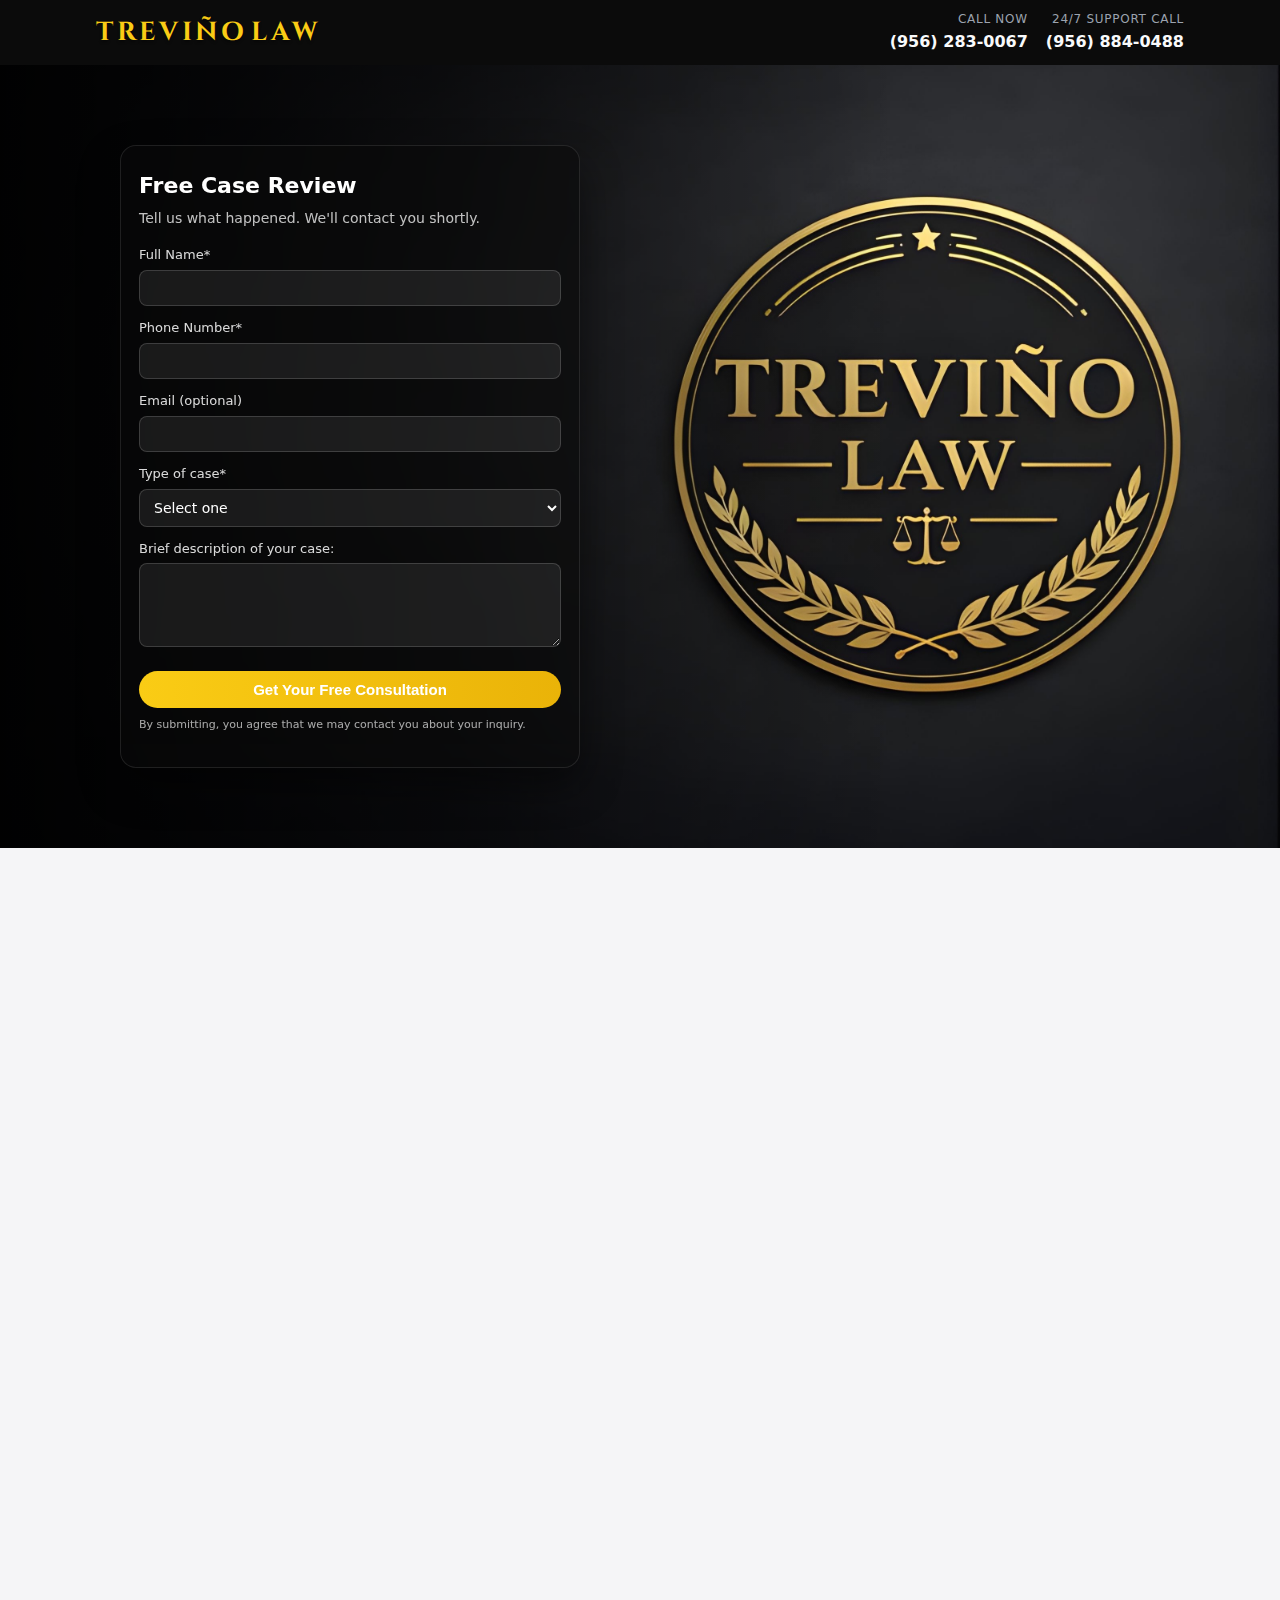
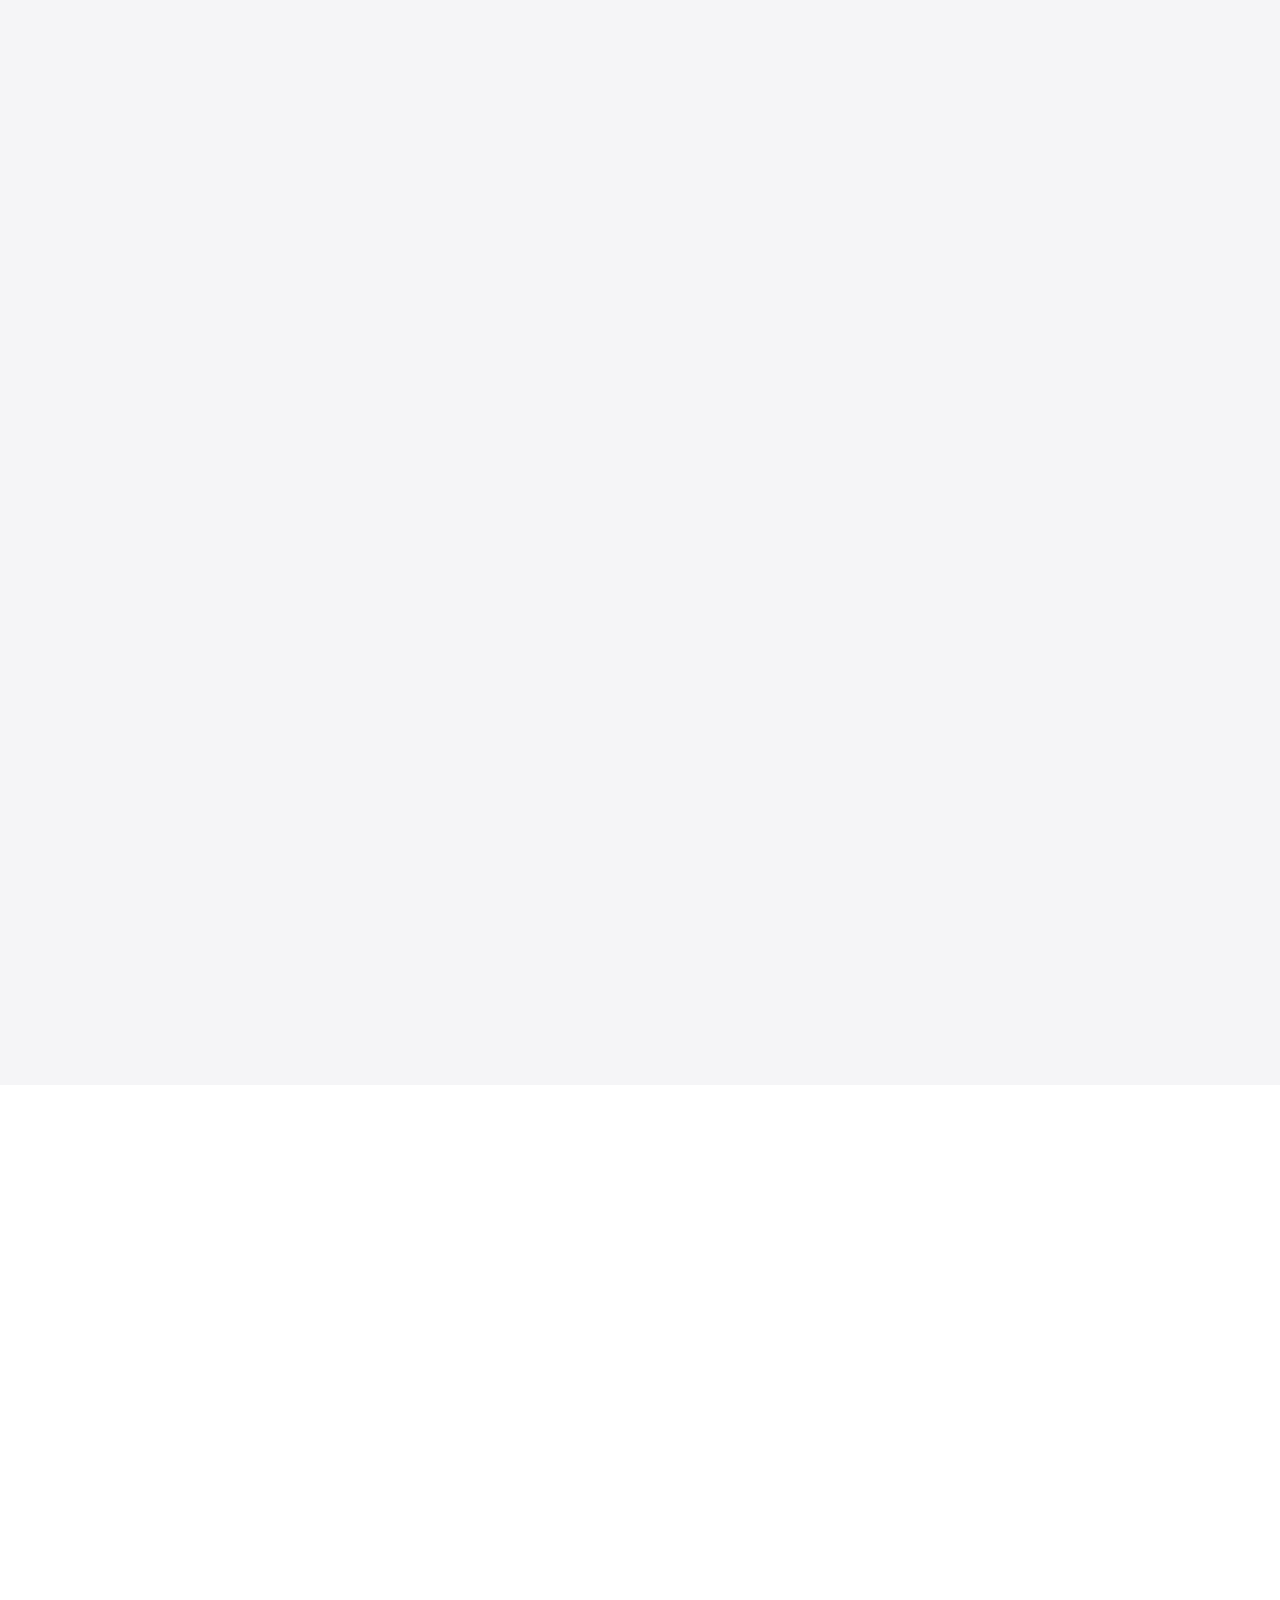
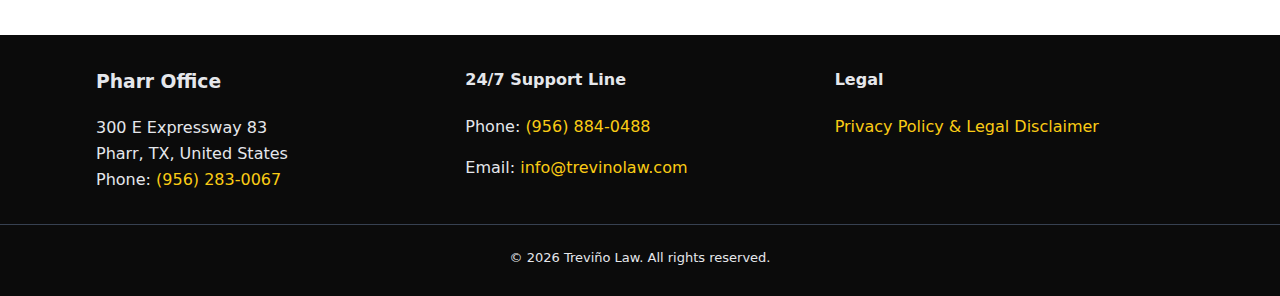
<file: index.html>
<!-- index.html -->
<!DOCTYPE html>
<html lang="en">
<head>
  <meta charset="UTF-8" />
  <meta name="viewport" content="width=device-width, initial-scale=1.0" />
  <title>Treviño Law – Personal Injury, Criminal Defense & Family Law</title>

  <!-- Google Font for logo -->
  <link rel="preconnect" href="https://fonts.googleapis.com" />
  <link rel="preconnect" href="https://fonts.gstatic.com" crossorigin />
  <link
    href="https://fonts.googleapis.com/css2?family=Cinzel:wght@600;700&display=swap"
    rel="stylesheet"
  />

  <!-- AOS (Animate On Scroll) CSS -->
  <link rel="stylesheet" href="https://unpkg.com/aos@2.3.1/dist/aos.css" />

  <link rel="stylesheet" href="styles.css" />
  <script src="https://js.hcaptcha.com/1/api.js" async defer></script>
</head>

<body id="top">
  <!-- Top Bar -->
  <header class="top-bar">
    <div class="container top-bar-inner">
      <div class="logo">
        <a href="#top" class="logo-link" aria-label="Treviño Law home">
          <span class="logo-word">Treviño</span>
          <span class="logo-word">Law</span>
        </a>
      </div>

      <div class="top-bar-contact">
        <div class="contact-item">
          <span class="label">Call Now</span>
          <a href="tel:9562830067">(956) 283-0067</a>
        </div>

        <div class="contact-item">
          <span class="label">24/7 Support Call</span>
          <a href="tel:9568840488">(956) 884-0488</a>
        </div>
      </div>
    </div>
  </header>

  <!-- Hero Section -->
  <section class="hero" aria-label="Hero">
    <div class="container hero-inner">
      <div class="hero-form-card" data-aos="fade-left">
        <h2>Free Case Review</h2>
        <p class="hero-form-subtitle">
          Tell us what happened. We&apos;ll contact you shortly.
        </p>

        <form
          class="hero-form"
          id="contactForm"
          action="https://formspree.io/f/xdaaajjz"
          method="POST"
        >
          <input type="hidden" name="_subject" value="New Free Case Review (Treviño Law website)" />
          <!-- Use a relative path so it works on any domain -->
          <input type="hidden" name="_next" value="/thank-you.html" />
          <input type="text" name="_gotcha" style="display:none" tabindex="-1" autocomplete="off" />

          <div class="form-group">
            <label for="name">Full Name*</label>
            <input type="text" id="name" name="name" required />
          </div>

          <div class="form-group">
            <label for="phone">Phone Number*</label>
            <input type="tel" id="phone" name="phone" required />
          </div>

          <div class="form-group">
            <label for="email">Email (optional)</label>
            <input type="email" id="email" name="_replyto" />
          </div>

          <!-- UPDATED DROPDOWN -->
          <div class="form-group">
            <label for="caseType">Type of case*</label>
            <select id="caseType" name="caseType" required>
              <option value="">Select one</option>

              <optgroup label="Personal Injury / Civil">
                <option value="car-accident">Car Accident</option>
                <option value="truck-accident">Truck Accident (18-wheeler/commercial)</option>
                <option value="motorcycle-accident">Motorcycle Accident</option>
                <option value="rideshare-accident">Rideshare Accident (Uber/Lyft)</option>
                <option value="pedestrian-injury">Pedestrian Injury</option>
                <option value="bicycle-accident">Bicycle Accident</option>
                <option value="bus-transit-accident">Bus / Transit Accident</option>
                <option value="wrongful-death">Wrongful Death</option>
                <option value="slip-fall">Slip &amp; Fall / Premises Liability</option>
                <option value="dog-bite">Dog Bites / Animal Attacks</option>
                <option value="workplace-injury">Workplace Injury / Third-Party Claim</option>
                <option value="construction-injury">Construction Site Injury</option>
              </optgroup>

              <optgroup label="Criminal Defense">
                <option value="dwi-dui">DWI / DUI</option>
                <option value="drug-possession">Drug Possession</option>
                <option value="drug-paraphernalia">Drug Paraphernalia</option>
                <option value="drug-distribution">Drug Distribution / Intent to Deliver</option>
                <option value="assault">Assault</option>
                <option value="aggravated-assault">Aggravated Assault</option>
                <option value="domestic-violence">Domestic Violence Allegations</option>
                <option value="sexual-assault">Sexual Assault / Indecency Allegations</option>
                <option value="theft-shoplifting">Theft / Shoplifting</option>
                <option value="burglary">Burglary</option>
                <option value="robbery">Robbery</option>
                <option value="weapons-charges">Weapons Charges / Unlawful Carry</option>
                <option value="arson">Arson</option>
                <option value="probation-violation">Probation Violation / Revocation</option>
                <option value="warrants-bond">Outstanding Warrants / Bond Hearings</option>
              </optgroup>

              <optgroup label="Family Law">
                <option value="child-custody">Child Custody / Conservatorship</option>
                <option value="divorce-separation">Divorce / Separation</option>
                <option value="child-support">Child Support (Establish/Modify/Enforce)</option>
              </optgroup>

              <optgroup label="Other">
                <option value="other">Other / Not sure</option>
              </optgroup>
            </select>
          </div>

          <div class="form-group">
            <label for="message">Brief description of your case:</label>
            <textarea id="message" name="message" rows="4"></textarea>
          </div>

          <div class="h-captcha" data-sitekey="86ba1f68-6592-49aa-8764-4836e9c23264"></div>

          <button type="submit" class="btn-primary">Get Your Free Consultation</button>

          <p class="form-disclaimer">
            By submitting, you agree that we may contact you about your inquiry.
          </p>
        </form>
      </div>
    </div>
  </section>

  <!-- About (above Practice Areas) -->
  <section class="about" aria-label="About">
    <div class="container about-inner" data-aos="fade-up">
      <div class="about-text">
        <h2>About Treviño Law</h2>
        <p>
          Treviño Law is committed to standing up for individuals and families during life’s
          most challenging moments. The firm provides dedicated legal representation for clients
          who have been injured due to negligence, as well as those facing criminal charges at
          the state or federal level.
        </p>
        <p>
          At Treviño Law, every client receives personal attention, honest guidance, and a
          strong advocate who is prepared to fight for their rights from start to finish.
        </p>
        <a href="#top" class="btn-secondary">Schedule Your Free Consultation</a>
      </div>

      <div class="about-photo">
        <img src="assets/mr_trev/mrtrevino.jpg" alt="Attorney Gregorio Treviño" />
      </div>
    </div>
  </section>

  <!-- Practice Areas -->
  <section class="practice-areas" aria-label="Practice areas">
    <div class="container" data-aos="fade-up">
      <div class="practice-header">
        <h2>Types of Cases We Handle</h2>
      </div>

      <div class="cards-grid">
        <div class="card">
          <img src="assets/grid_cards/car_accident.png" alt="Car accident" />
          <h3>Car Accidents</h3>
          <p>Collisions involving passenger vehicles of all kinds.</p>
        </div>

        <div class="card">
          <img src="assets/grid_cards/truck18.png" alt="Truck accident" />
          <h3>Truck Accidents</h3>
          <p>Crashes involving 18-wheelers and commercial trucks.</p>
        </div>

        <div class="card">
          <img src="assets/grid_cards/drug.png" alt="Motorcycle accident" />
          <h3>Drug Possession</h3>
          <p>Defense for drug possession, paraphernalia, and controlled substance charges.</p>
        </div>

        <div class="card">
          <img src="assets/grid_cards/assault.png" alt="Rideshare accident" />
          <h3>Assault</h3>
          <p>Representation for assault allegations, from misdemeanor claims to aggravated charges.</p>
        </div>

        <div class="card">
          <img src="assets/grid_cards/DWI.png" alt="DWI" />
          <h3>DWI</h3>
          <p>Defense for DWI and alcohol-related driving charges.</p>
        </div>

        <div class="card">
          <img src="assets/grid_cards/child_support.png" alt="Pedestrian accident" />
          <h3>Child Custody/Child Support</h3>
          <p>Representation on custody, visitation, child support, and modifications.</p>
        </div>

        <div class="card">
          <img src="assets/grid_cards/domestic_violence.png" alt="Bus accident" />
          <h3>Domestic Violence</h3>
          <p>Defense for family violence accusations and help navigating protective orders.</p>
        </div>

        <div class="card">
          <img src="assets/grid_cards/workplace.png" alt="Workplace accident" />
          <h3>Workplace Accidents</h3>
          <p>On-the-job injuries caused by unsafe conditions.</p>
        </div>

        <div class="card">
          <img src="assets/grid_cards/weapons.png" alt="Construction accident" />
          <h3>Weapons Charge</h3>
          <p>Defense for weapons-related charges, unlawful carry allegations, and enhancements.</p>
        </div>

        <div class="card">
          <img src="assets/grid_cards/slipfall.png" alt="Slip and fall case" />
          <h3>Slip and Fall / Premises Liability</h3>
          <p>Injuries caused by unsafe or hazardous conditions.</p>
        </div>

        <div class="card">
          <img src="assets/grid_cards/wrongfuldeath.png" alt="Wrongful death case" />
          <h3>Wrongful Death</h3>
          <p>Claims brought by families who lost a loved one.</p>
        </div>

        <div class="card">
          <img src="assets/grid_cards/other.png" alt="Other injury cases" />
          <h3>Other Injury Cases</h3>
          <p>Any other accident or injury caused by negligence.</p>
        </div>
      </div>

      <p class="practice-hint">On mobile, swipe to see more →</p>
    </div>
  </section>

  <!-- Map -->
  <section class="map" aria-label="Map">
    <div class="container">
      <div class="map-embed">
        <iframe
          title="Treviño Law location"
          src="https://www.google.com/maps/embed?pb=!1m18!1m12!1m3!1d2482.9809750195304!2d-98.17899423662675!3d26.20544212662599!2m3!1f0!2f0!3f0!3m2!1i1024!2i768!4f13.1!3m3!1m2!1s0x8665a12ad181be07%3A0x4113a3a9bf7ce27e!2sLaw%20Office%20Of%20Gregorio%20Trevi%C3%B1o!5e0!3m2!1sen!2sus!4v1763397174100!5m2!1sen!2sus"
          allowfullscreen=""
          loading="lazy"
          referrerpolicy="no-referrer-when-downgrade">
        </iframe>
      </div>
    </div>
  </section>

  <!-- Footer / Contact -->
  <footer class="footer" id="contact">
    <div class="container footer-inner">
      <div class="footer-col">
        <h3>Pharr Office</h3>
        <p>
          300 E Expressway 83<br />
          Pharr, TX, United States<br />
          Phone: <a href="tel:9562830067">(956) 283-0067</a>
        </p>
      </div>

      <div class="footer-col">
        <h4>24/7 Support Line</h4>
        <p>Phone: <a href="tel:9568840488">(956) 884-0488</a></p>
        <p>Email: <a href="mailto:info@trevinolaw.com">info@trevinolaw.com</a></p>
      </div>

      <div class="footer-col">
        <h4>Legal</h4>
        <p>
          <a href="privacy-policy.html" class="footer-link">
            Privacy Policy & Legal Disclaimer
          </a>
        </p>
      </div>
    </div>

    <div class="footer-bottom">
      <p>© <span id="year"></span> Treviño Law. All rights reserved.</p>
    </div>
  </footer>

  <!-- AOS JS -->
  <script src="https://unpkg.com/aos@2.3.1/dist/aos.js"></script>
  <script src="main.js"></script>
  <script>
    AOS.init({ duration: 800, once: true });
    document.getElementById("year").textContent = new Date().getFullYear();
  </script>
</body>
</html>
</file>
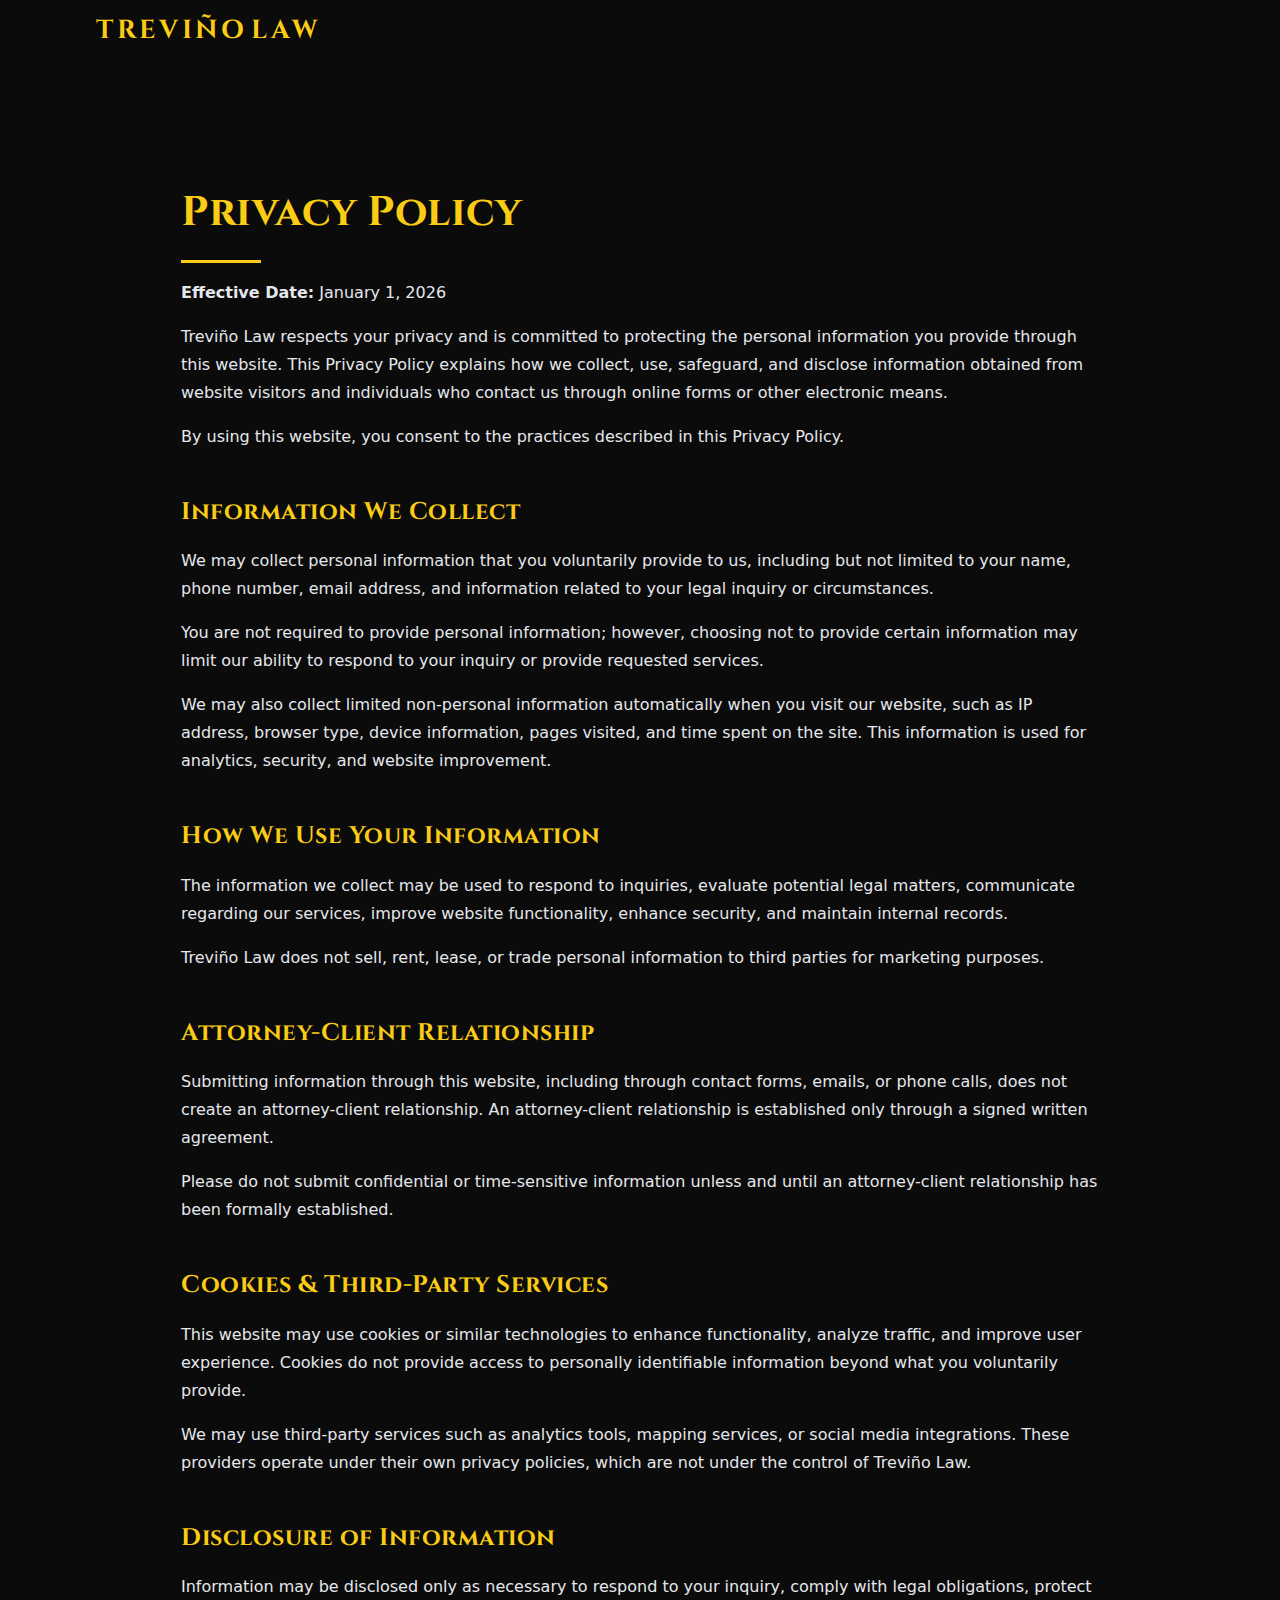
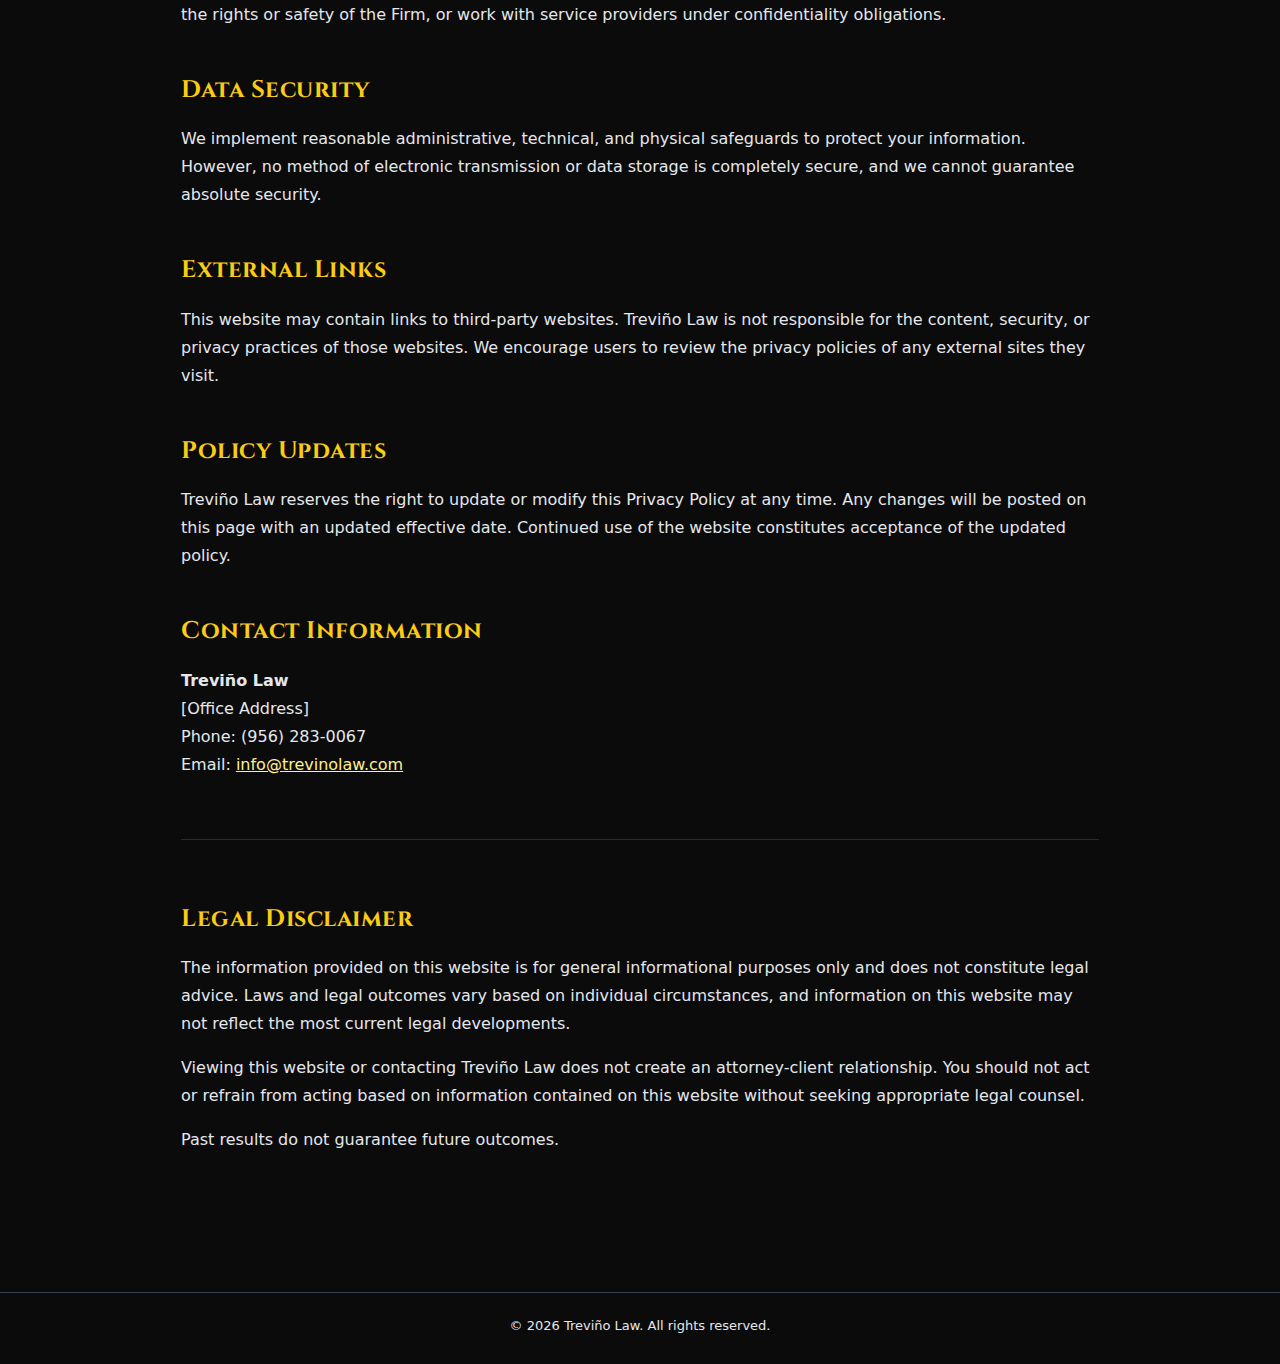
<file: privacy-policy.html>
<!DOCTYPE html>
<html lang="en">
<head>
  <meta charset="UTF-8" />
  <meta name="viewport" content="width=device-width, initial-scale=1.0" />
  <title>Privacy Policy | Treviño Law</title>

  <!-- Google Font for logo -->
  <link rel="preconnect" href="https://fonts.googleapis.com" />
  <link rel="preconnect" href="https://fonts.gstatic.com" crossorigin />
  <link
    href="https://fonts.googleapis.com/css2?family=Cinzel:wght@600;700&display=swap"
    rel="stylesheet"
  />

  <link rel="stylesheet" href="styles.css" />
</head>

<body>

  <!-- Header -->
  <header class="top-bar">
    <div class="container top-bar-inner">
      <div class="logo">
        <a href="index.html" class="logo-link" aria-label="Treviño Law home">
          <span class="logo-word">Treviño</span>
          <span class="logo-word">Law</span>
        </a>
      </div>
    </div>
  </header>

  <!-- Privacy Policy Content -->
  <section class="legal-page">
    <div class="container">

      <h1>Privacy Policy</h1>
      <p><strong>Effective Date:</strong> January 1, 2026</p>

      <p>
        Treviño Law respects your privacy and is committed to
        protecting the personal information you provide through this website. This Privacy Policy
        explains how we collect, use, safeguard, and disclose information obtained from website
        visitors and individuals who contact us through online forms or other electronic means.
      </p>

      <p>
        By using this website, you consent to the practices described in this Privacy Policy.
      </p>

      <h2>Information We Collect</h2>
      <p>
        We may collect personal information that you voluntarily provide to us, including but not
        limited to your name, phone number, email address, and information related to your legal
        inquiry or circumstances.
      </p>

      <p>
        You are not required to provide personal information; however, choosing not to provide
        certain information may limit our ability to respond to your inquiry or provide requested
        services.
      </p>

      <p>
        We may also collect limited non-personal information automatically when you visit our
        website, such as IP address, browser type, device information, pages visited, and time spent
        on the site. This information is used for analytics, security, and website improvement.
      </p>

      <h2>How We Use Your Information</h2>
      <p>
        The information we collect may be used to respond to inquiries, evaluate potential legal
        matters, communicate regarding our services, improve website functionality, enhance security,
        and maintain internal records.
      </p>

      <p>
        Treviño Law does not sell, rent, lease, or trade personal information to third parties for
        marketing purposes.
      </p>

      <h2>Attorney-Client Relationship</h2>
      <p>
        Submitting information through this website, including through contact forms, emails, or
        phone calls, does not create an attorney-client relationship. An attorney-client relationship
        is established only through a signed written agreement.
      </p>

      <p>
        Please do not submit confidential or time-sensitive information unless and until an
        attorney-client relationship has been formally established.
      </p>

      <h2>Cookies & Third-Party Services</h2>
      <p>
        This website may use cookies or similar technologies to enhance functionality, analyze
        traffic, and improve user experience. Cookies do not provide access to personally identifiable
        information beyond what you voluntarily provide.
      </p>

      <p>
        We may use third-party services such as analytics tools, mapping services, or social media
        integrations. These providers operate under their own privacy policies, which are not under
        the control of Treviño Law.
      </p>

      <h2>Disclosure of Information</h2>
      <p>
        Information may be disclosed only as necessary to respond to your inquiry, comply with legal
        obligations, protect the rights or safety of the Firm, or work with service providers under
        confidentiality obligations.
      </p>

      <h2>Data Security</h2>
      <p>
        We implement reasonable administrative, technical, and physical safeguards to protect your
        information. However, no method of electronic transmission or data storage is completely
        secure, and we cannot guarantee absolute security.
      </p>

      <h2>External Links</h2>
      <p>
        This website may contain links to third-party websites. Treviño Law is not responsible for the
        content, security, or privacy practices of those websites. We encourage users to review the
        privacy policies of any external sites they visit.
      </p>

      <h2>Policy Updates</h2>
      <p>
        Treviño Law reserves the right to update or modify this Privacy Policy at any time. Any
        changes will be posted on this page with an updated effective date. Continued use of the
        website constitutes acceptance of the updated policy.
      </p>

      <h2>Contact Information</h2>
      <p>
        <strong>Treviño Law</strong><br />
        [Office Address]<br />
        Phone: (956) 283-0067<br />
        Email: <a href="mailto:info@trevinolaw.com">info@trevinolaw.com</a>
      </p>

      <hr />

      <h2>Legal Disclaimer</h2>
      <p>
        The information provided on this website is for general informational purposes only and does
        not constitute legal advice. Laws and legal outcomes vary based on individual circumstances,
        and information on this website may not reflect the most current legal developments.
      </p>

      <p>
        Viewing this website or contacting Treviño Law does not create an attorney-client
        relationship. You should not act or refrain from acting based on information contained on
        this website without seeking appropriate legal counsel.
      </p>

      <p>
        Past results do not guarantee future outcomes.
      </p>

    </div>
  </section>

  <!-- Footer -->
  <footer class="footer">
    <div class="footer-bottom">
      <p>© <span id="year"></span> Treviño Law. All rights reserved.</p>
    </div>
  </footer>

  <script>
    document.getElementById("year").textContent = new Date().getFullYear();
  </script>

</body>
</html>
</file>
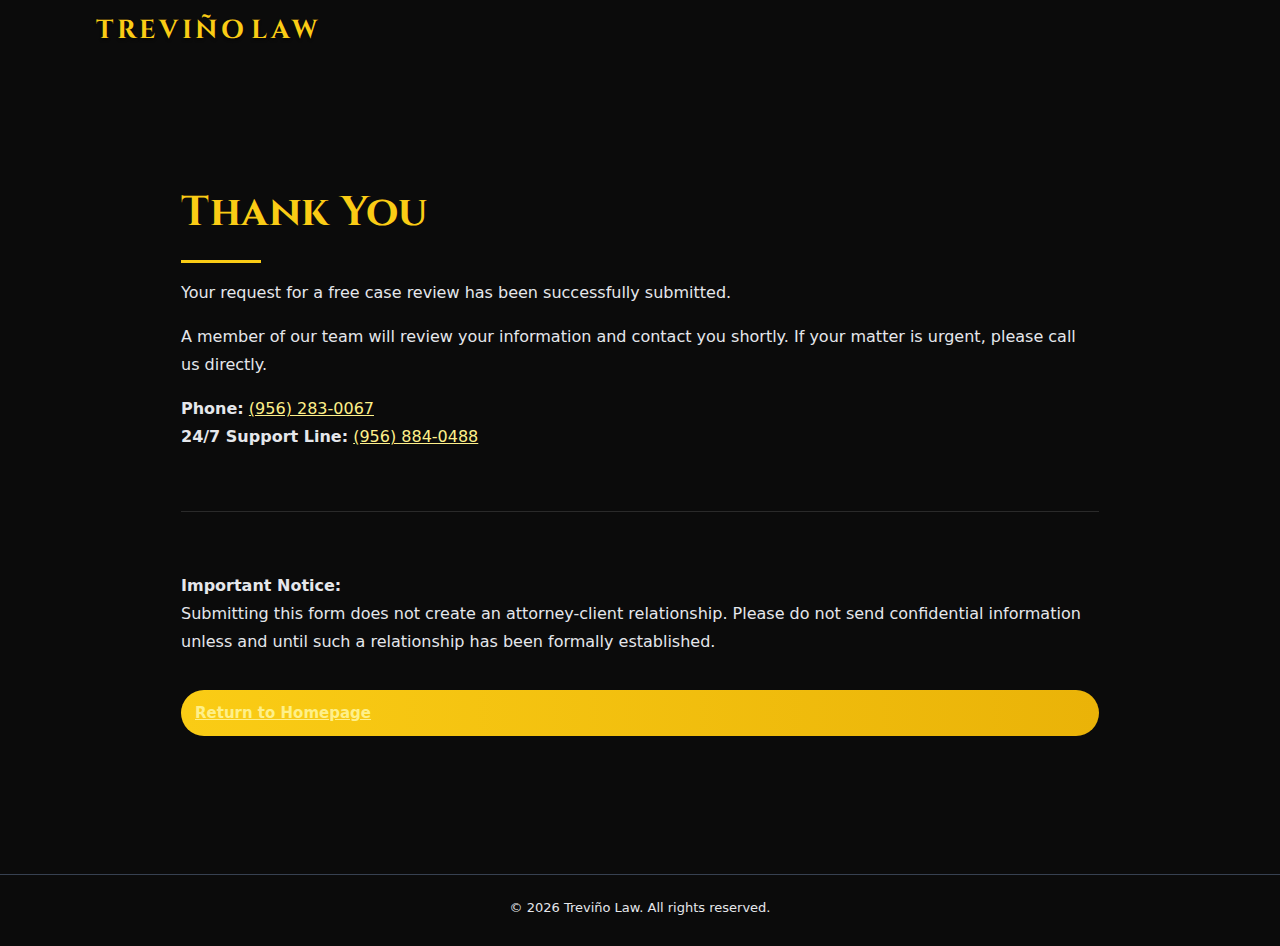
<file: thank-you.html>
<!DOCTYPE html>
<html lang="en">
<head>
  <meta charset="UTF-8" />
  <meta name="viewport" content="width=device-width, initial-scale=1.0" />
  <title>Thank You | Treviño Law</title>

  <!-- Google Font -->
  <link rel="preconnect" href="https://fonts.googleapis.com" />
  <link rel="preconnect" href="https://fonts.gstatic.com" crossorigin />
  <link
    href="https://fonts.googleapis.com/css2?family=Cinzel:wght@600;700&display=swap"
    rel="stylesheet"
  />

  <link rel="stylesheet" href="styles.css" />
</head>

<body>

  <!-- Header -->
  <header class="top-bar">
    <div class="container top-bar-inner">
      <div class="logo">
        <a href="index.html" class="logo-link" aria-label="Treviño Law home">
          <span class="logo-word">Treviño</span>
          <span class="logo-word">Law</span>
        </a>
      </div>
    </div>
  </header>

  <!-- Thank You Content -->
  <section class="legal-page">
    <div class="container">

      <h1>Thank You</h1>

      <p>
        Your request for a free case review has been successfully submitted.
      </p>

      <p>
        A member of our team will review your information and contact you shortly.
        If your matter is urgent, please call us directly.
      </p>

      <p>
        <strong>Phone:</strong> <a href="tel:9562830067">(956) 283-0067</a><br />
        <strong>24/7 Support Line:</strong> <a href="tel:9568840488">(956) 884-0488</a>
      </p>

      <hr />

      <p>
        <strong>Important Notice:</strong><br />
        Submitting this form does not create an attorney-client relationship.
        Please do not send confidential information unless and until such a relationship
        has been formally established.
      </p>

      <p style="margin-top: 30px;">
        <a href="index.html" class="btn-primary">Return to Homepage</a>
      </p>

    </div>
  </section>

  <!-- Footer -->
  <footer class="footer">
    <div class="footer-bottom">
      <p>© <span id="year"></span> Treviño Law. All rights reserved.</p>
    </div>
  </footer>

  <script>
    document.getElementById("year").textContent = new Date().getFullYear();
  </script>

</body>
</html>
</file>
<file: styles.css>
/* styles.css */
:root {
  --bg-light: #f5f5f7;
  --bg-dark: #111827;
  --primary: #FACC15;
  --primary-dark: #EAB308;
  --accent: #FACC15;
  --text-main: #111827;
  --text-muted: #6b7280;
  --card-bg: #ffffff;
  --border-radius-lg: 12px;
  --shadow-soft: 0 18px 40px rgba(15, 23, 42, 0.18);
  --container-width: 1120px;
  --brand-font: "Cinzel", "Times New Roman", serif;
}

/* Global */
*,
*::before,
*::after { box-sizing: border-box; }

body {
  margin: 0;
  font-family: system-ui, -apple-system, BlinkMacSystemFont, "Segoe UI", sans-serif;
  color: var(--text-main);
  background-color: #ffffff;
  line-height: 1.6;
}

a {
  color: var(--primary-dark);
  text-decoration: none;
}
a:hover { text-decoration: underline; }

.container {
  width: 100%;
  max-width: var(--container-width);
  margin: 0 auto;
  padding: 0 16px;
}

/* Top bar */
.top-bar {
  background-color: #0b0b0b;
  color: #f9fafb;
  padding: 10px 0;
}

.top-bar-inner {
  display: flex;
  align-items: center;
  justify-content: space-between;
  gap: 14px;
}

.logo { display: flex; align-items: center; }

.logo-link {
  display: inline-flex;
  align-items: baseline;
  gap: 4px;
  text-decoration: none;
}

.logo-word {
  font-family: var(--brand-font);
  font-weight: 700;
  font-size: 26px;
  letter-spacing: 0.14em;
  text-transform: uppercase;
  color: var(--primary);
  text-shadow: 0 2px 3px rgba(0, 0, 0, 0.45);
}

/* Top-bar contact */
.top-bar-contact {
  display: flex;
  gap: 18px;
  align-items: center;
  justify-content: flex-end;
  text-align: right;
}

.contact-item .label {
  display: block;
  font-size: 12px;
  text-transform: uppercase;
  letter-spacing: 0.06em;
  color: #9ca3af;
}

.contact-item a {
  display: inline-block;
  font-size: 16px;
  font-weight: 600;
  color: #f9fafb;
  text-decoration: none;
}
.contact-item a:hover { text-decoration: underline; }

/* Hero */
.hero {
  position: relative;
  padding: 80px 0;
  background:
    linear-gradient(to right,
      rgba(0,0,0,0.92) 0%,
      rgba(0,0,0,0.55) 35%,
      rgba(0,0,0,0) 70%),
    url("assets/website_logo_background/trevinolaw2upscaled.jpg");
  background-size: cover;
  background-position: center;
  background-repeat: no-repeat;
  color: #ffffff;
}

/* ✅ Desktop: keep form toward the left */
.hero-inner {
  display: flex;
  justify-content: flex-start;
  padding-left: 40px;
}

/* Dark translucent (glass) card */
.hero-form-card {
  max-width: 460px;
  width: 100%;
  background: rgba(10, 10, 10, 0.55);
  color: #f9fafb;
  border-radius: 16px;
  padding: 22px 18px;
  box-shadow: 0 18px 40px rgba(0, 0, 0, 0.45);
  border: 1px solid rgba(255, 255, 255, 0.10);
  backdrop-filter: blur(10px);
  -webkit-backdrop-filter: blur(10px);
}

.hero-form-card h2 {
  margin: 0 0 4px;
  font-size: 22px;
  color: #ffffff;
}

.hero-form-subtitle {
  margin: 0 0 16px;
  font-size: 14px;
  color: rgba(255, 255, 255, 0.75);
}

.hero-form .form-group { margin-bottom: 12px; }

.hero-form label {
  display: block;
  font-size: 13px;
  font-weight: 500;
  margin-bottom: 4px;
  color: rgba(255, 255, 255, 0.85);
}

.hero-form input,
.hero-form select,
.hero-form textarea {
  width: 100%;
  padding: 9px 10px;
  border-radius: 8px;
  font-size: 14px;
  font-family: inherit;
  background: rgba(255, 255, 255, 0.08);
  border: 1px solid rgba(255, 255, 255, 0.16);
  color: #ffffff;
}

.hero-form input::placeholder,
.hero-form textarea::placeholder {
  color: rgba(255, 255, 255, 0.55);
}

.hero-form input:focus,
.hero-form select:focus,
.hero-form textarea:focus {
  outline: 2px solid var(--primary);
  outline-offset: 1px;
  border-color: transparent;
}

.btn-primary {
  display: inline-block;
  width: 100%;
  padding: 10px 14px;
  border-radius: 999px;
  border: none;
  background: linear-gradient(to right, var(--primary), var(--primary-dark));
  color: #fff;
  font-weight: 600;
  font-size: 15px;
  cursor: pointer;
  margin-top: 4px;
}
.btn-primary:hover { filter: brightness(1.05); }

a.btn-primary,
a.btn-primary:visited { color: #fff; }

.form-disclaimer {
  font-size: 11px;
  color: rgba(255, 255, 255, 0.65);
  margin-top: 8px;
}

/* Sections */
section { padding: 50px 0; }
section h2 { font-size: 24px; margin-bottom: 8px; }

/* Practice header + hint */
.practice-header {
  display: flex;
  justify-content: center;
  text-align: center;
}

.practice-hint {
  margin: 0;
  font-size: 13px;
  color: var(--text-muted);
  display: none; /* mobile only */
  text-align: center;
}

/* Cards grid (desktop default) */
.cards-grid {
  display: grid;
  grid-template-columns: repeat(auto-fit, minmax(220px, 1fr));
  gap: 16px;
}

.card {
  background: var(--card-bg);
  border-radius: var(--border-radius-lg);
  padding: 18px 16px;
  box-shadow: 0 6px 18px rgba(15, 23, 42, 0.08);
}

.card h3 { margin: 10px 0 6px; }

/* Practice areas */
.practice-areas { background-color: var(--bg-light); }

.practice-areas .card img {
  width: 100%;
  height: 150px;
  object-fit: cover;
  border-radius: 12px;
  margin-bottom: 12px;
  display: block;
}

/* About */
.about { background-color: var(--bg-light); }

.about-inner {
  display: grid;
  grid-template-columns: minmax(0, 1.4fr) minmax(0, 1fr);
  gap: 32px;
  align-items: center;
}

.about-text p {
  margin-bottom: 12px;
  color: var(--text-muted);
}

.about-photo img {
  width: 100%;
  height: auto;
  border-radius: 16px;
  object-fit: cover;
  box-shadow: 0 12px 25px rgba(0,0,0,0.18);
}

.btn-secondary {
  display: inline-block;
  padding: 9px 16px;
  border-radius: 999px;
  border: 1px solid var(--primary-dark);
  color: var(--primary-dark);
  font-weight: 500;
  font-size: 14px;
}

.btn-secondary:hover {
  background-color: #fef3c7;
  text-decoration: none;
}

/* Map */
.map { background: #ffffff; }

.map .container {
  max-width: 100%;
  padding: 0;
}

.map-embed iframe {
  width: 100%;
  height: 450px;
  border: 0;
  border-radius: 0;
  box-shadow: none;
  display: block;
}

/* Footer */
.footer {
  background-color: #0b0b0b;
  color: #e5e7eb;
  padding-top: 32px;
}

.footer-inner {
  display: grid;
  grid-template-columns: repeat(auto-fit, minmax(220px, 1fr));
  gap: 20px;
  padding-bottom: 16px;
}

.footer h3,
.footer h4 { margin-top: 0; }

.footer a { color: #facc15; }

.footer-bottom {
  border-top: 1px solid #374151;
  padding: 10px 16px 14px;
  font-size: 13px;
  text-align: center;
}

/* Responsive (general) */
@media (max-width: 900px) {
  .hero {
    padding-top: 16px;
    padding-bottom: 28px;
  }

  .top-bar-inner {
    flex-direction: column;
    align-items: flex-start;
    gap: 10px;
  }

  .top-bar-contact {
    flex-direction: column;
    align-items: flex-start;
    gap: 8px;
    text-align: left;
  }

  .about-inner {
    grid-template-columns: 1fr;
  }
}

@media (max-width: 600px) {
  .logo-word {
    font-size: 20px;
    letter-spacing: 0.10em;
  }
}

/* =========================
   Mobile: center hero card + swipe cards
   ========================= */
@media (max-width: 768px) {
  /* ✅ Mobile: perfectly centered */
  .hero-inner {
    justify-content: center;
    padding-left: 0;
  }

  /* ✅ Fix the side gap */
  .hero-form-card {
    margin: 0 auto;
    width: min(520px, 100%);
    max-width: 520px;
    padding: 18px 16px;
  }

  /* Mobile swipe carousel for cards */
  .cards-grid {
    display: flex;
    overflow-x: auto;
    scroll-snap-type: x mandatory;
    -webkit-overflow-scrolling: touch;
    gap: 14px;

    padding: 8px 16px 18px;
    margin: 0 -16px;
  }

  .cards-grid .card {
    flex: 0 0 82%;
    scroll-snap-align: start;
  }

  .cards-grid::-webkit-scrollbar { height: 8px; }
  .cards-grid::-webkit-scrollbar-thumb {
    background: rgba(17, 24, 39, 0.18);
    border-radius: 999px;
  }

  .practice-hint {
    display: block;
    margin-top: 10px;
  }

  .map-embed iframe { height: 320px; }
}

/* iPhone zoom prevention + small polish */
@media (max-width: 480px) {
  .logo-word {
    font-size: 18px;
    letter-spacing: 0.08em;
  }

  .contact-item a { font-size: 15px; }

  .hero-form-card h2 { font-size: 20px; }

  .hero-form input,
  .hero-form select,
  .hero-form textarea {
    font-size: 16px;
  }

  .btn-primary {
    font-size: 16px;
    padding: 12px 14px;
  }

  .practice-areas .card img { height: 150px; }
  .map-embed iframe { height: 280px; }
}

/* ==============================
   Legal Pages (Privacy Policy)
   Dark Theme
================================ */
.legal-page {
  background-color: #0b0b0b;
  padding: 90px 0;
}

.legal-page .container { max-width: 950px; }

.legal-page h1,
.legal-page h2 {
  color: var(--primary, #FACC15);
  font-family: "Cinzel", serif;
  letter-spacing: 0.5px;
}

.legal-page h1 {
  font-size: 2.6rem;
  margin-bottom: 12px;
}

.legal-page h1::after {
  content: "";
  display: block;
  width: 80px;
  height: 3px;
  background: var(--primary, #FACC15);
  margin-top: 14px;
}

.legal-page h2 {
  font-size: 1.5rem;
  margin-top: 42px;
  margin-bottom: 10px;
}

.legal-page p,
.legal-page li {
  color: #e5e7eb;
  line-height: 1.75;
  font-size: 1rem;
  margin-bottom: 16px;
}

.legal-page a {
  color: #fef08a;
  text-decoration: underline;
}

.legal-page a:hover { color: #fde047; }

.legal-page hr {
  margin: 60px 0;
  border: none;
  border-top: 1px solid #2a2a2a;
}
</file>
